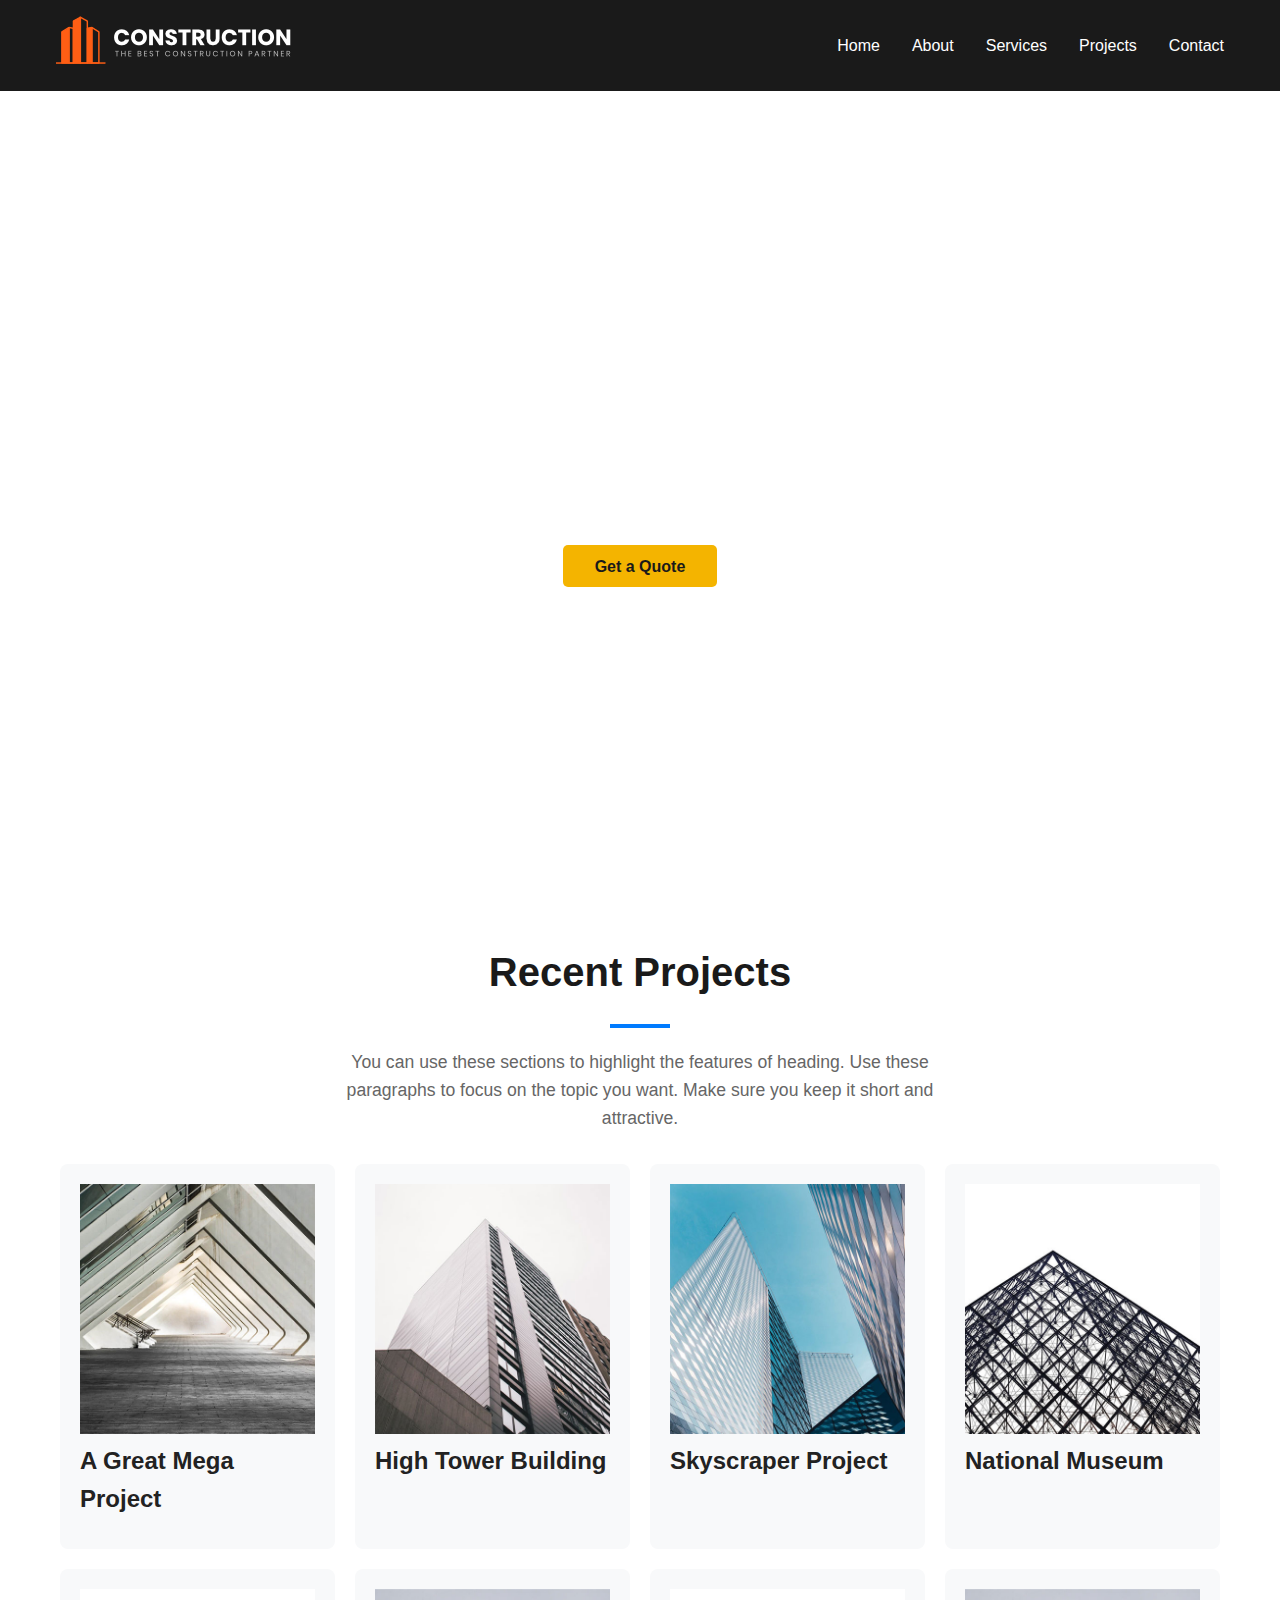
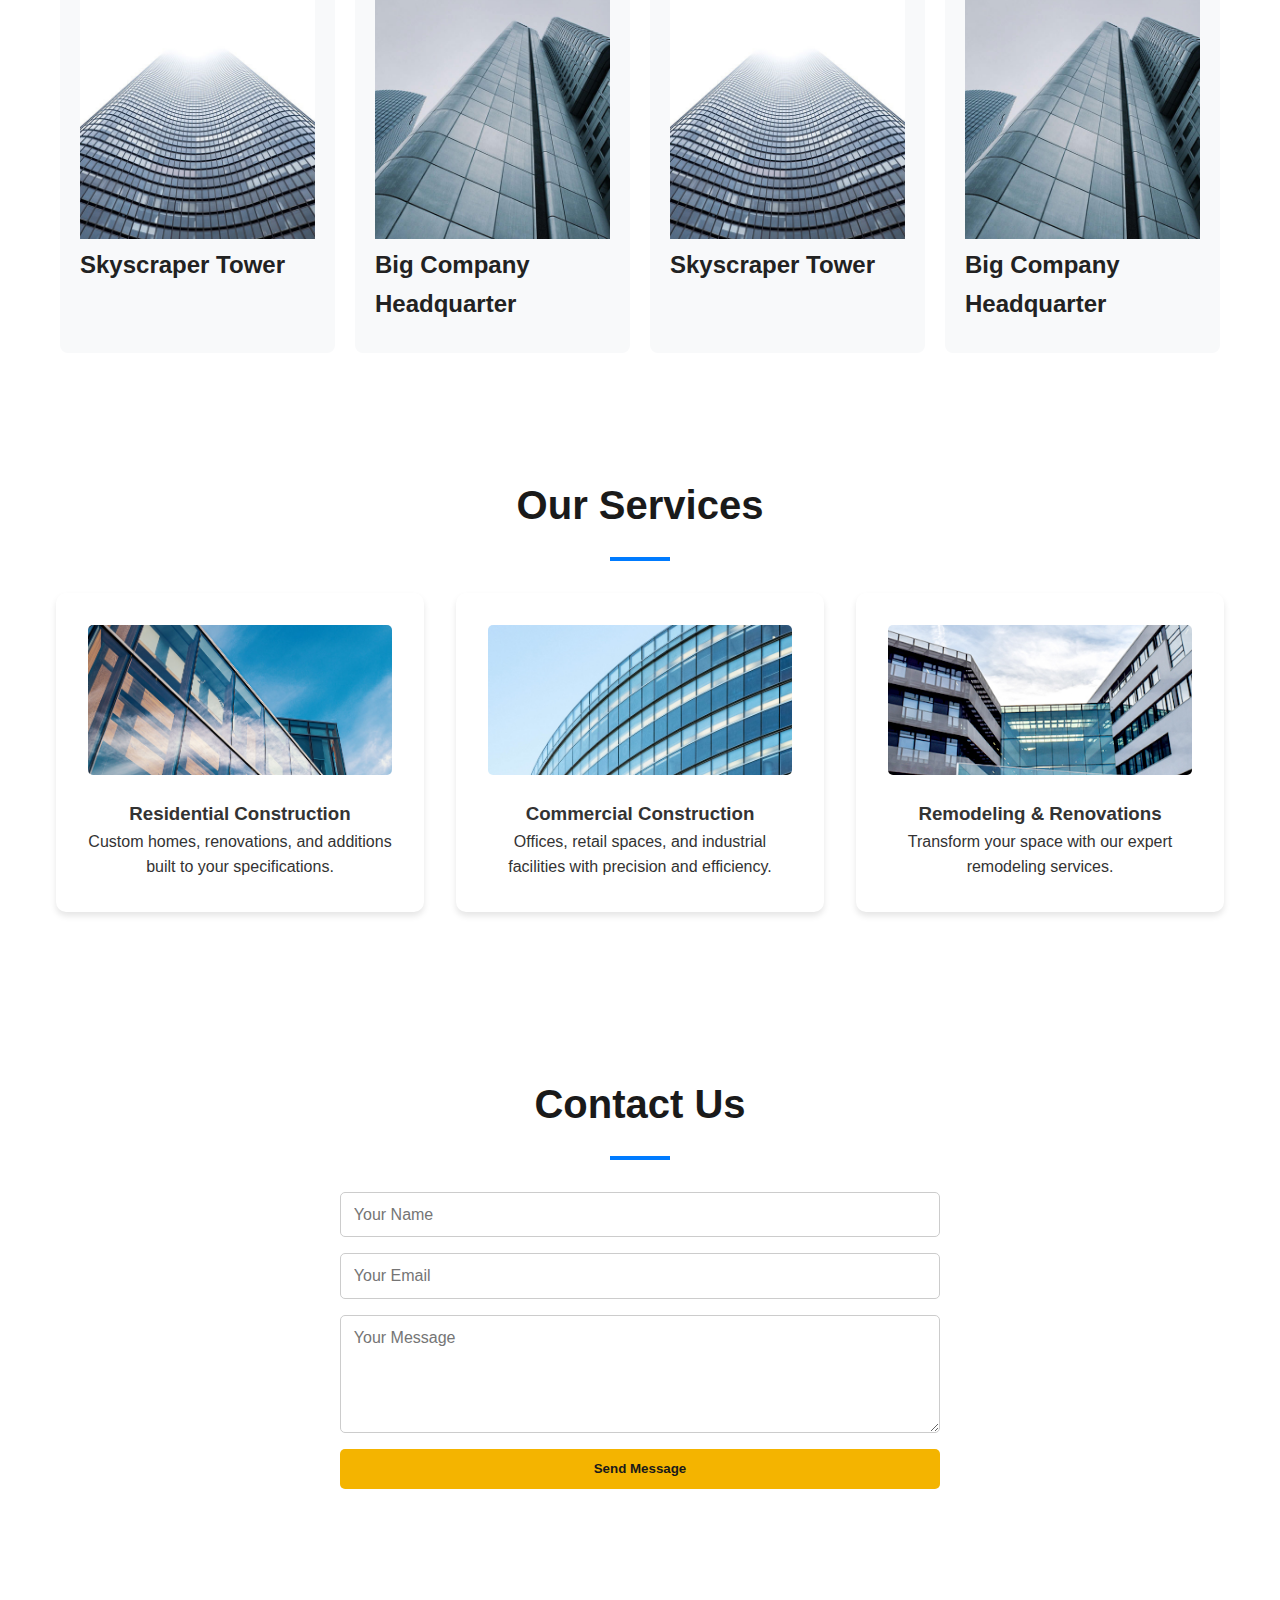
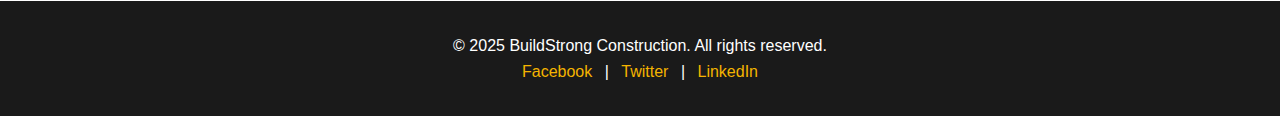
<file: index.html>
<!DOCTYPE html>
<html lang="en">
<head>
    <meta charset="UTF-8">
    <meta name="viewport" content="width=device-width, initial-scale=1.0">
    <title>BuildStrong Construction</title>
    <link rel="stylesheet" href="style.css">
</head>
<body>
    <!-- Navigation -->
    <nav class="navbar">
        <div class="container">
             <div class="logo" ><img src="image/construction-company-logo-light-text.png" alt="BuildStrong Construction Logo" class="logo-img"></div>
            <div class="menu-toggle">☰</div>
            <ul class="nav-links">
                <li><a href="index.html">Home</a></li>
                <li><a href="about.html">About</a></li>
                <li><a href="services.html">Services</a></li>
                <li><a href="projects.html">Projects</a></li>
                <li><a href="contact.html">Contact</a></li>
            </ul>
        </div>
    </nav>

    <!-- Hero Section -->
    <section id="home" class="hero">
    <div class="hero-content">
            <h1>Building Your Future, One Project at a Time</h1>
            <p>Quality construction services for residential and commercial projects.</p>
            <a href="contact.html" class="cta-button">Get a Quote</a>
        </div>
    </section>

<section class="projects-section">
        <div class="section-title" style="text-align: center;"><h2>Recent Projects</h2></div>
        <div class="divider"></div>
        <p class="section-description">
            You can use these sections to highlight the features of heading. Use these paragraphs to focus on the topic you want. Make sure you keep it short and attractive.
        </p>
    
        </div>
        <div class="projects-grid">
            <div class="project-card">
                 <img src="image/project-1-1.jpg" alt="A Great Mega Project" class="project-image">
                <h4 class="project-title">A Great Mega Project</h4>
                <span class="project-number"></span>
            </div>
            <div class="project-card">
               <img src="image/praject-2-1.jpg" alt="A Great Mega Project" class="project-image">
                <h4 class="project-title">High Tower Building</h4>
                <span class="project-number"></span>
            </div>
            <div class="project-card">
                <img src="image/project-3-1.jpg" alt="Skyscraper Project" class="project-image">
                <h4 class="project-title">Skyscraper Project</h4>
                <span class="project-number"></span>
            </div>
            <div class="project-card">
                <img src="image/project-4-1.jpg" alt="National Museum" class="project-image">
                <h4 class="project-title">National Museum</h4>
                <span class="project-number"></span>
            </div>
            <div class="project-card">
                <img src="image/project-5-1.jpg" alt="Skyscraper Tower" class="project-image">
                <h4 class="project-title">Skyscraper Tower</h4>
                <span class="project-number"></span>
            </div>
            <div class="project-card">
                <img src="image/project-6-1.jpg" alt="Big Company Headquarter" class="project-image">
                <h4 class="project-title">Big Company Headquarter</h4>
                <span class="project-number"></span>
            </div>
            <div class="project-card">
                <img src="image/project-5-1.jpg" alt="Skyscraper Tower" class="project-image">
                <h4 class="project-title">Skyscraper Tower</h4>
                <span class="project-number"></span>
            </div>
            <div class="project-card">
                <img src="image/project-6-1.jpg" alt="Big Company Headquarter" class="project-image">
                <h4 class="project-title">Big Company Headquarter</h4>
                <span class="project-number"></span>
            </div>
    </section>

    <!-- Services Section -->
    <section id="services" class="services">
        <div class="container" style="text-align: center;">
            <h2>Our Services</h2>
            <div class="divider"></div>
            <div class="services-grid">
                <div class="service-card">
                    <img src="image/glass-building.jpg" alt="Residential construction project">
                    <h3>Residential Construction</h3>
                    <p>Custom homes, renovations, and additions built to your specifications.</p>
                </div>
                <div class="service-card">
                    <img src="image/building copy.jpg" alt="Commercial building under construction">
                    <h3>Commercial Construction</h3>
                    <p>Offices, retail spaces, and industrial facilities with precision and efficiency.</p>
                </div>
                <div class="service-card">
                    <img src="image/building.jpg" alt="Home remodeling project">
                    <h3>Remodeling & Renovations</h3>
                    <p>Transform your space with our expert remodeling services.</p>
                </div>
            </div>
        </div>
    </section>


    <!-- Contact Section -->
    <section id="contact" class="contact">
        <div class="container" style="text-align: center;">
            <h2>Contact Us</h2>
            <div class="divider"></div>
            <form id="contact-form">
                <input type="text" name="name" placeholder="Your Name" required>
                <input type="email" name="email" placeholder="Your Email" required>
                <textarea name="message" placeholder="Your Message" rows="5" required></textarea>
                <button type="submit">Send Message</button>
            </form>
        </div>
    </section>

    <!-- Footer -->
    <footer class="footer">
        <p>© 2025 BuildStrong Construction. All rights reserved.</p>
        <p>
            <a href="#">Facebook</a> |
            <a href="#">Twitter</a> |
            <a href="#">LinkedIn</a>
        </p>
    </footer>

    <script src="script.js"></script>
</body>
</html>
</file>
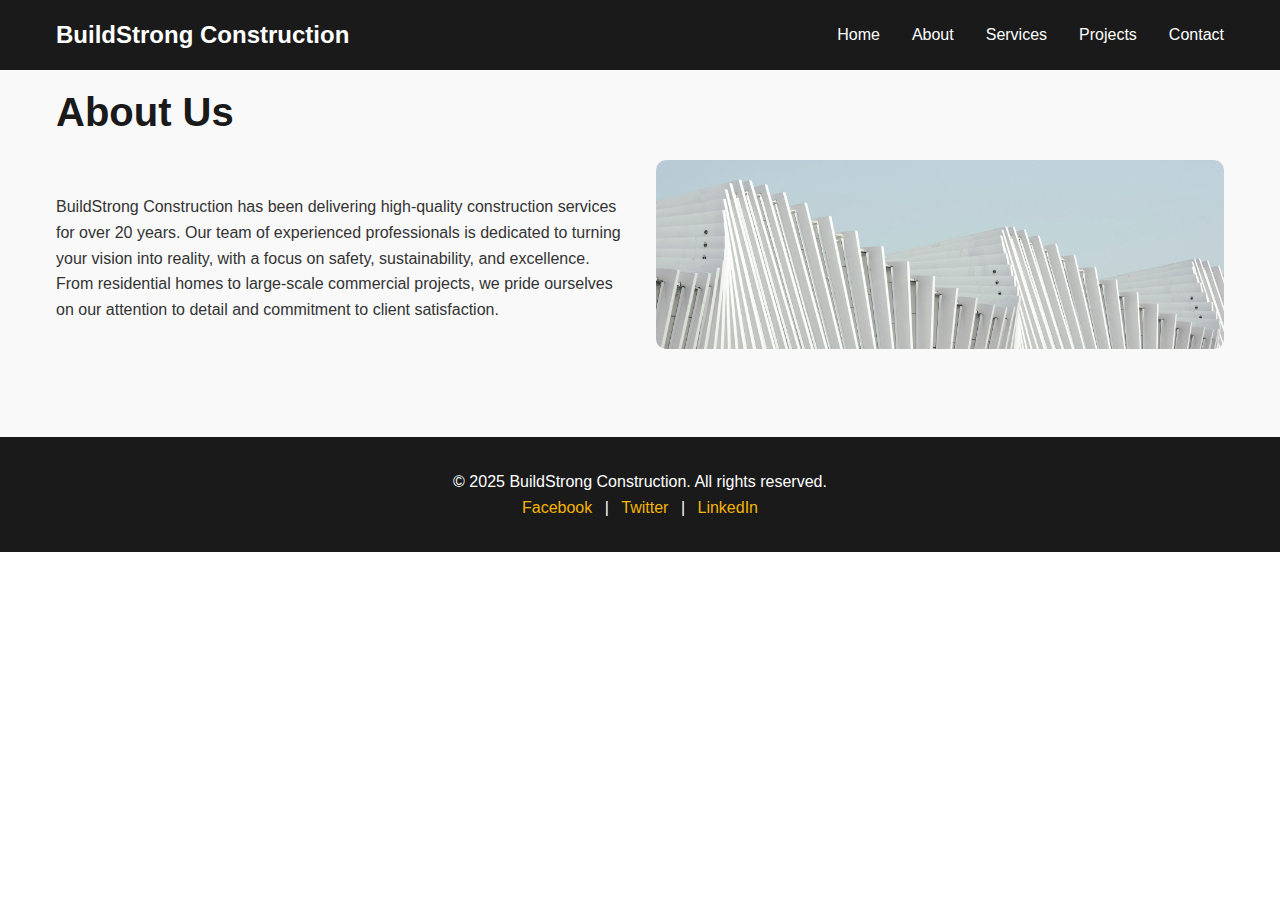
<file: about.html>
<!DOCTYPE html>
<html lang="en">
<head>
    <meta charset="UTF-8">
    <meta name="viewport" content="width=device-width, initial-scale=1.0">
    <title>BuildStrong Construction</title>
    <link rel="stylesheet" href="style.css">
</head>
<body>
    <!-- Navigation -->
    <nav class="navbar">
        <div class="container">
            <div class="logo">BuildStrong Construction</div>
            <div class="menu-toggle">☰</div>
            <ul class="nav-links">
                <li><a href="index.html">Home</a></li>
                <li><a href="about.html">About</a></li>
                <li><a href="services.html">Services</a></li>
                <li><a href="projects.html">Projects</a></li>
                <li><a href="contact.html">Contact</a></li>
            </ul>
        </div>
    </nav>

 
 
 <!-- About Section -->
    <section id="about" class="about">
        <div class="container">
            <h2>About Us</h2>
            <div class="about-content">
                <div class="about-text">
                    <p>BuildStrong Construction has been delivering high-quality construction services for over 20 years. Our team of experienced professionals is dedicated to turning your vision into reality, with a focus on safety, sustainability, and excellence.</p>
                    <p>From residential homes to large-scale commercial projects, we pride ourselves on our attention to detail and commitment to client satisfaction.</p>
                </div>
                <div class="about-image">
                    <img src="image/modern-design.jpg" alt="Construction team working on a project site">
                </div>
            </div>
        </div>
    </section>

<!-- Footer -->
    <footer class="footer">
        <p>© 2025 BuildStrong Construction. All rights reserved.</p>
        <p>
            <a href="#">Facebook</a> |
            <a href="#">Twitter</a> |
            <a href="#">LinkedIn</a>
        </p>
    </footer>

    <script src="script.js"></script>
</body>
</html>
</file>
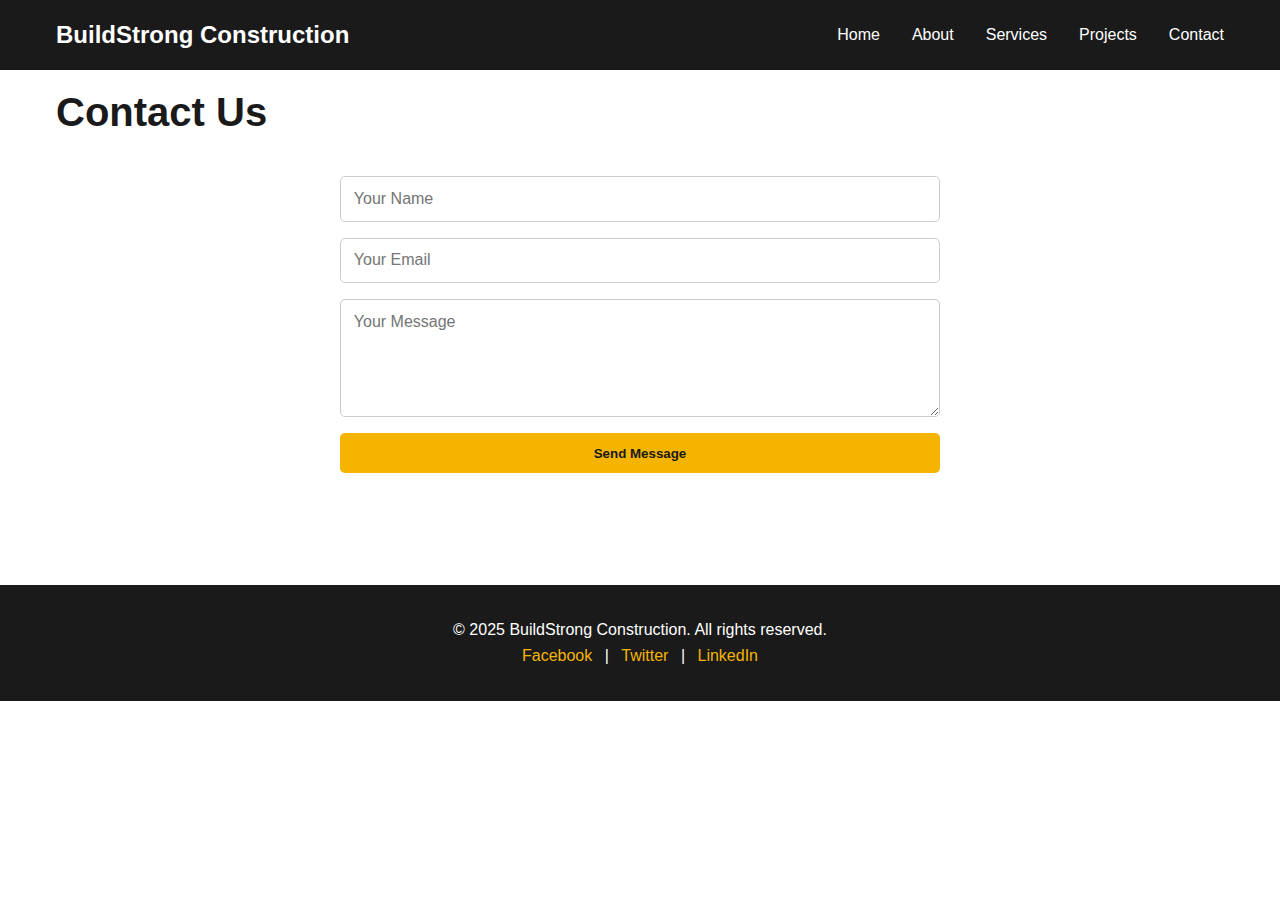
<file: contact.html>
<!DOCTYPE html>
<html lang="en">
<head>
    <meta charset="UTF-8">
    <meta name="viewport" content="width=device-width, initial-scale=1.0">
    <title>BuildStrong Construction</title>
    <link rel="stylesheet" href="style.css">
</head>
<body>
    <!-- Navigation -->
    <nav class="navbar">
        <div class="container">
            <div class="logo">BuildStrong Construction</div>
            <div class="menu-toggle">☰</div>
            <ul class="nav-links">
                <li><a href="index.html">Home</a></li>
                <li><a href="about.html">About</a></li>
                <li><a href="services.html">Services</a></li>
                <li><a href="projects.html">Projects</a></li>
                <li><a href="contact.html">Contact</a></li>
            </ul>
        </div>
    </nav>
 
 <!-- Contact Section -->
    <section id="contact" class="contact">
        <div class="container">
            <h2>Contact Us</h2>
            <form id="contact-form">
                <input type="text" name="name" placeholder="Your Name" required>
                <input type="email" name="email" placeholder="Your Email" required>
                <textarea name="message" placeholder="Your Message" rows="5" required></textarea>
                <button type="submit">Send Message</button>
            </form>
        </div>
    </section>

     <!-- Footer -->
    <footer class="footer">
        <p>© 2025 BuildStrong Construction. All rights reserved.</p>
        <p>
            <a href="#">Facebook</a> |
            <a href="#">Twitter</a> |
            <a href="#">LinkedIn</a>
        </p>
    </footer>

      <script src="script.js"></script>
</body>
</html>
</file>
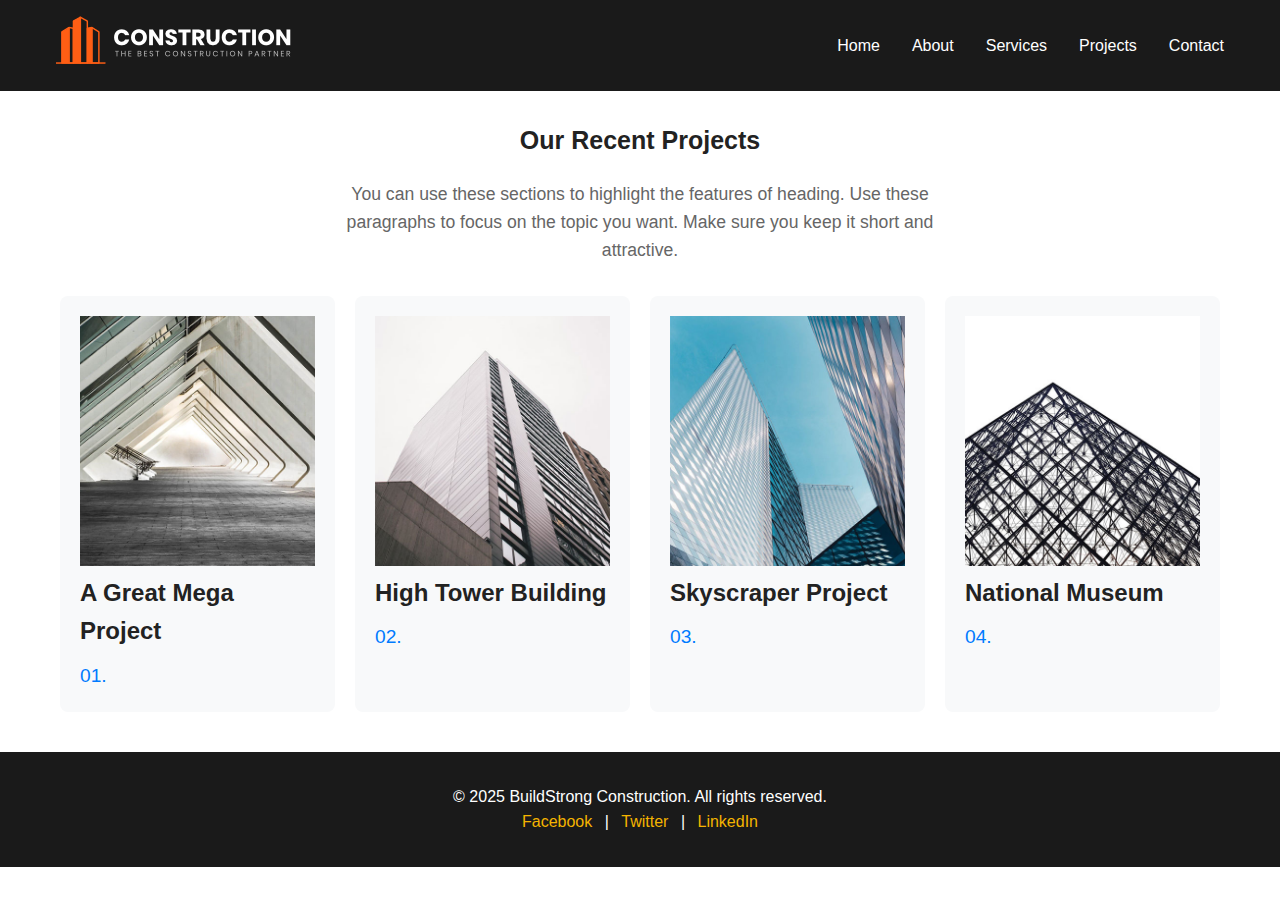
<file: projects.html>
<!DOCTYPE html>
<html lang="en">
<head>
    <meta charset="UTF-8">
    <meta name="viewport" content="width=device-width, initial-scale=1.0">
    <title>BuildStrong Construction</title>
    <link rel="stylesheet" href="style.css">
</head>
<body>
    <!-- Navigation -->
    <nav class="navbar">
        <div class="container">
            <div class="logo" ><img src="image/construction-company-logo-light-text.png" alt="BuildStrong Construction Logo" class="logo-img"></div>
            <div class="menu-toggle">☰</div>
            <ul class="nav-links">
                <li><a href="index.html">Home</a></li>
                <li><a href="about.html">About</a></li>
                <li><a href="services.html">Services</a></li>
                <li><a href="projects.html">Projects</a></li>
                <li><a href="contact.html">Contact</a></li>
            </ul>
        </div>
    </nav>

    <!-- Projects Section -->
    <section id="project-set">
        <div class="project-set">
            <h2>Projects</h2>     
        </div>
    </section>

<section class="projects-section">
        <h2 class="section-title" style="text-align: center; font-size: 25px;">Our Recent Projects</h2>
        
        <p class="section-description" >
            You can use these sections to highlight the features of heading. Use these paragraphs to focus on the topic you want. Make sure you keep it short and attractive.
        </p>
    
        </div>
        <div class="projects-grid">
            <div class="project-card">
                 <img src="image/project-1-1.jpg" alt="A Great Mega Project" class="project-image">
                <h4 class="project-title">A Great Mega Project</h4>
                <span class="project-number">01.</span>
            </div>
            <div class="project-card">
               <img src="image/praject-2-1.jpg" alt="A Great Mega Project" class="project-image">
                <h4 class="project-title">High Tower Building</h4>
                <span class="project-number">02.</span>
            </div>
            <div class="project-card">
                <img src="image/project-3-1.jpg" alt="Skyscraper Project" class="project-image">
                <h4 class="project-title">Skyscraper Project</h4>
                <span class="project-number">03.</span>
            </div>
            <div class="project-card">
                <img src="image/project-4-1.jpg" alt="National Museum" class="project-image">
                <h4 class="project-title">National Museum</h4>
                <span class="project-number">04.</span>
            </div>

</section>

            <!-- Footer -->
    <footer class="footer">
        <p>© 2025 BuildStrong Construction. All rights reserved.</p>
        <p>
            <a href="#">Facebook</a> |
            <a href="#">Twitter</a> |
            <a href="#">LinkedIn</a>
        </p>
    </footer>


     <script src="script.js"></script>
</body>
</file>
<file: style.css>
* {
    margin: 0;
    padding: 0;
    box-sizing: border-box;
    font-family: Arial, sans-serif;
}

body {
    line-height: 1.6;
}

/* Navigation */
.navbar {
    background: #1a1a1a;
    padding: 1rem 2rem;
    position: fixed;
    width: 100%;
    top: 0;
    z-index: 1000;
}

.navbar .container {
    display: flex;
    justify-content: space-between;
    align-items: center;
    max-width: 1200px;
    margin: 0 auto;
}

.logo {
    color: #fff;
    font-size: 1.5rem;
    font-weight: bold;
}

.nav-links {
    list-style: none;
    display: flex;
}

.nav-links li {
    margin-left: 2rem;
}

.nav-links a {
    color: #fff;
    text-decoration: none;
    font-size: 1rem;
}

.nav-links a:hover {
    color: #f4b400;
}

.menu-toggle {
    display: none;
    color: #fff;
    font-size: 1.5rem;
    cursor: pointer;
}

/* Hero Section */
.hero {
    height: 100vh;
     background: linear-gradient(rgba(0,0,0,0.7), rgba(0,0,0,0.7)) url('image/about-img-1-r4ci226tbp94oppz6l6tpdgb83u9off4g9ibren3mo.jpg');
    background-size: cover;
    background-position: center;
    display: flex;
    align-items: center;
    text-align: center;
    color: #fff;
}

.hero-content {
    max-width: 800px;
    margin: 0 auto;
    padding: 0 1rem;
}

.hero h1 {
    font-size: 3rem;
    margin-bottom: 1rem;
}

.hero p {
    font-size: 1.2rem;
    margin-bottom: 2rem;
}

.cta-button {
    background: #f4b400;
    color: #1a1a1a;
    padding: 0.8rem 2rem;
    text-decoration: none;
    font-weight: bold;
    border-radius: 5px;
}

.cta-button:hover {
    background: #e0a300;
}

/* About Section */
.about {
    padding: 5rem 2rem;
    background: #f9f9f9;
}

.container {
    max-width: 1200px;
    margin: 0 auto;
    padding: 0 1rem;
}

.about-content {
    display: flex;
    gap: 2rem;
    align-items: center;
}

.about-text {
    flex: 1;
}

.about-image {
    flex: 1;
}

.about-image img {
    width: 100%;
    height: auto;
    border-radius: 10px;
    object-fit: cover;
}

h2 {
    font-size: 2.5rem;
    margin-bottom: 1rem;
    color: #1a1a1a;
}

/* Services Section */
.services {
    padding: 5rem 2rem;
}

.services-grid {
    display: grid;
    grid-template-columns: repeat(auto-fit, minmax(250px, 1fr));
    gap: 2rem;
    margin-top: 2rem;
}

.service-card {
    background: #fff;
    padding: 2rem;
    text-align: center;
    border-radius: 10px;
    box-shadow: 0 4px 6px rgba(0,0,0,0.1);
}

.service-card img {
    width: 100%;
    height: 150px;
    object-fit: cover;
    border-radius: 5px;
    margin-bottom: 1rem;
}

/* Projects Section */
.projects {
    padding: 5rem 2rem;
    background: #f9f9f9;
}

.projects-grid {
    display: grid;
    grid-template-columns: repeat(auto-fit, minmax(300px, 1fr));
    gap: 2rem;
    margin-top: 2rem;
}

.project-card {
    position: relative;
    overflow: hidden;
    border-radius: 10px;
}

.project-card img {
    width: 100%;
    height: 250px;
    object-fit: cover;
    transition: transform 0.3s;
}

.project-card:hover img {
    transform: scale(1.1);
}

.project-overlay {
    position: absolute;
    bottom: 0;
    left: 0;
    right: 0;
    background: rgba(0,0,0,0.7);
    color: #fff;
    padding: 1rem;
    transform: translateY(100%);
    transition: transform 0.3s;
}

.project-card:hover .project-overlay {
    transform: translateY(0);
}

/* Contact Section */
.contact {
    padding: 5rem 2rem;
}

.contact form {
    max-width: 600px;
    margin: 2rem auto;
    display: flex;
    flex-direction: column;
    gap: 1rem;
}

.contact input,
.contact textarea {
    padding: 0.8rem;
    border: 1px solid #ccc;
    border-radius: 5px;
    font-size: 1rem;
}

.contact button {
    background: #f4b400;
    color: #1a1a1a;
    padding: 0.8rem;
    border: none;
    border-radius: 5px;
    cursor: pointer;
    font-weight: bold;
}

.contact button:hover {
    background: #e0a300;
}

/* Footer */
.footer {
    background: #1a1a1a;
    color: #fff;
    padding: 2rem;
    text-align: center;
}

.footer a {
    color: #f4b400;
    text-decoration: none;
    margin: 0 0.5rem;
}

/* Responsive Design */
@media (max-width: 768px) {
    .menu-toggle {
        display: block;
    }

    .nav-links {
        display: none;
        flex-direction: column;
        position: absolute;
        top: 60px;
        left: 0;
        right: 0;
        background: #1a1a1a;
        padding: 1rem;
    }

    .nav-links.active {
        display: flex;
    }

    .nav-links li {
        margin: 1rem 0;
    }

    .about-content {
        flex-direction: column;
    }

    .hero h1 {
        font-size: 2rem;
    }

    .hero p {
        font-size: 1rem;
    }
}
* {
    margin: 0;
    padding: 0;
    box-sizing: border-box;
}

body {
    font-family: Arial, sans-serif;
    line-height: 1.6;
    color: #333;
}

.projects-section {
    max-width: 1200px;
    margin: 0 auto;
    padding: 40px 20px;
    text-align: center;
}

.section-title {
    font-size: 2.5rem;
    margin-bottom: 20px;
    color: #222;
}

.divider {
    width: 60px;
    height: 4px;
    background-color: #007bff;
    margin: 20px auto;
}

.section-description {
    font-size: 1.1rem;
    max-width: 600px;
    margin: 0 auto 30px;
    color: #666;
}

.button-container {
    margin-bottom: 40px;
}

.view-all-button {
    display: inline-flex;
    align-items: center;
    padding: 10px 20px;
    background-color: #007bff;
    color: #fff;
    text-decoration: none;
    border-radius: 5px;
    font-size: 1rem;
    transition: background-color 0.3s;
}

.view-all-button:hover {
    background-color: #0056b3;
}

.button-icon svg {
    width: 20px;
    height: 20px;
    fill: #fff;
    margin-right: 8px;
}

.projects-grid {
    display: grid;
    grid-template-columns: repeat(auto-fit, minmax(250px, 1fr));
    gap: 20px;
}

.project-card {
    background-color: #f8f9fa;
    padding: 20px;
    border-radius: 8px;
    text-align: left;
    transition: transform 0.3s, box-shadow 0.3s;
}

.project-card:hover {
    transform: translateY(-5px);
    box-shadow: 0 4px 10px rgba(0, 0, 0, 0.1);
}

.project-title {
    font-size: 1.5rem;
    color: #222;
    margin-bottom: 10px;
}

.project-number {
    font-size: 1.2rem;
    color: #007bff;
}

/* Responsive Design */
@media (max-width: 768px) {
    .view-all-button {
        justify-content: center;
        width: 100%;
        max-width: 200px;
        margin: 0 auto;
    }

    .section-title {
        font-size: 2rem;
    }

    .projects-grid {
        grid-template-columns: 1fr;
    }
}
</file>
